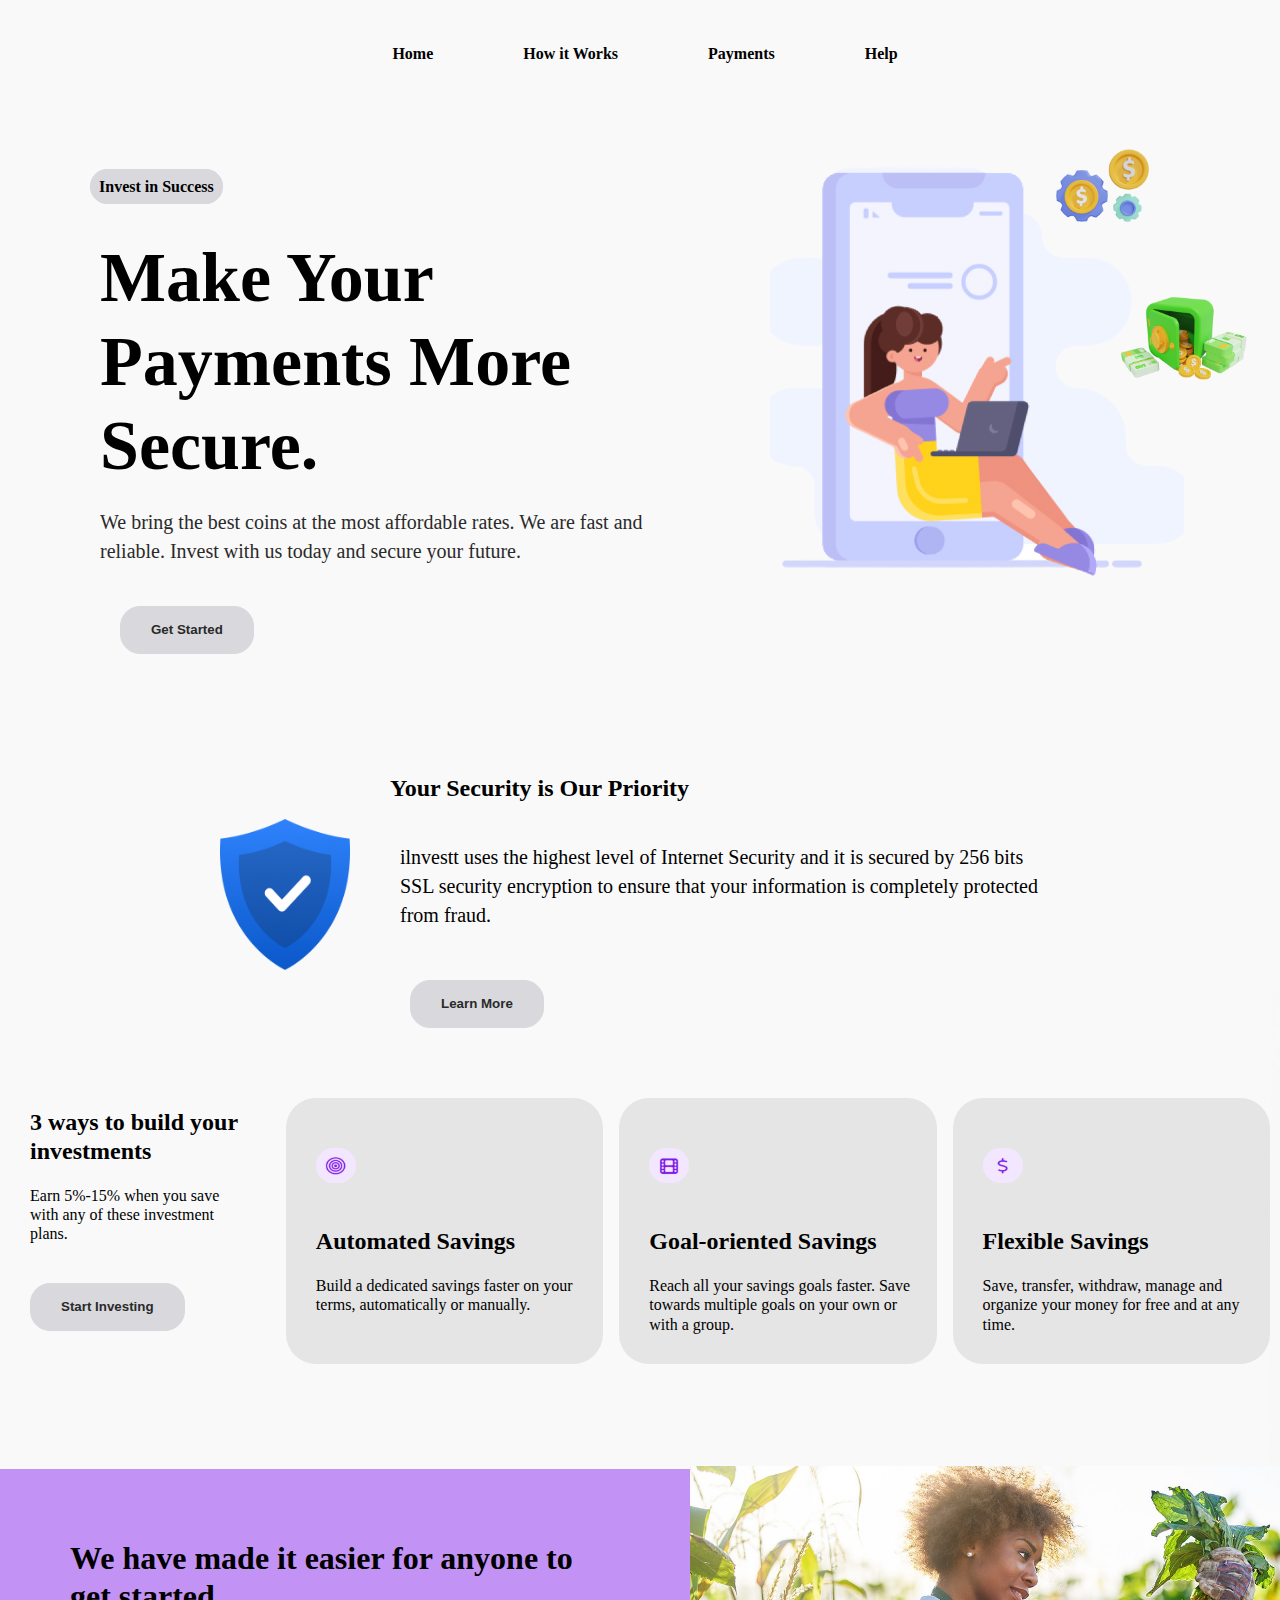
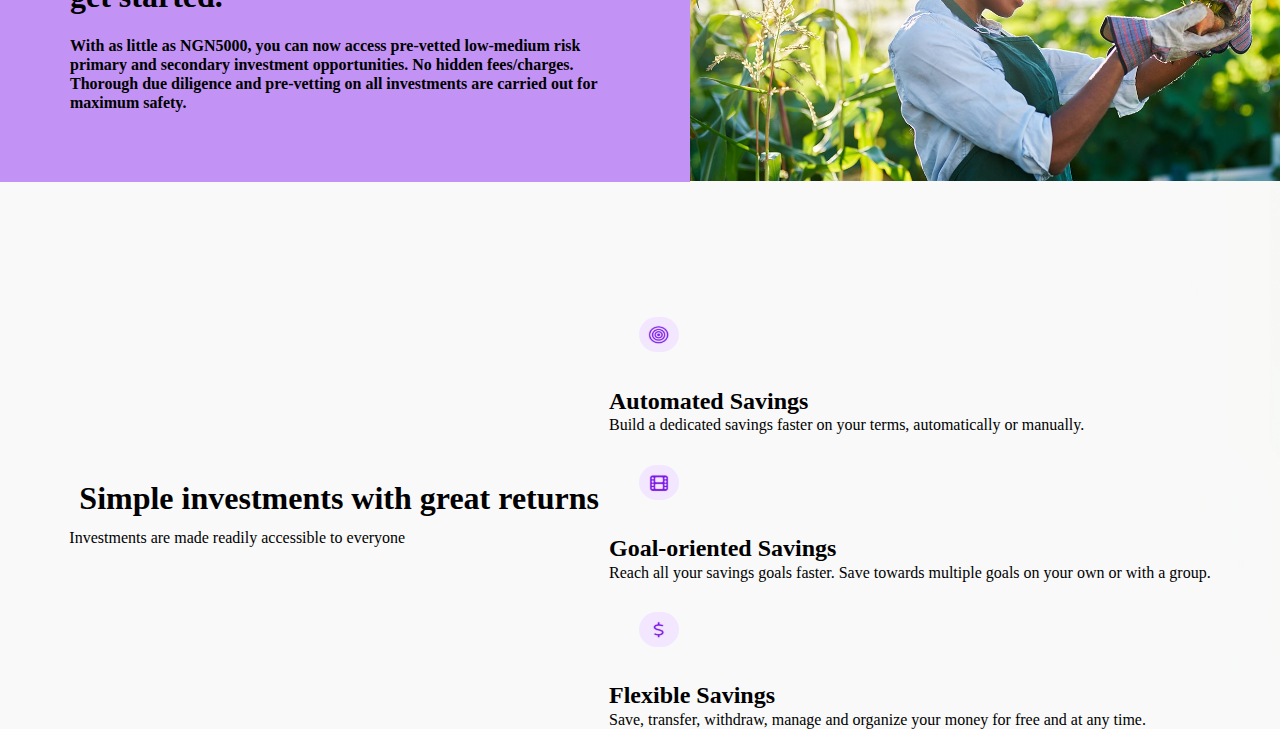
<file: index.html>
<!DOCTYPE html>
<html lang="en">
   <head>
      <meta charset="UTF-8" />
      <meta http-equiv="X-UA-Compatible" content="IE=edge" />
      <meta name="viewport" content="width=device-width, initial-scale=1.0" />
      <title>My Portfolio</title>
      <link rel="stylesheet" href="style.css" />
   </head>
   <body>
      <div class="navbar">
         <li><a href="#">Home</a></li>
         <li><a href="#">How it Works</a></li>
         <li><a href="#">Payments</a></li>
         <li><a href="#">Help</a></li>
      </div>

      <div class="container">
         <div class="intro">
            <span>Invest in Success</span>
            <h1>Make Your Payments More Secure.</h1>
            <p>
               We bring the best coins at the most affordable rates. We are fast
               and reliable. Invest with us today and secure your future.
            </p>

            <div class="footer">
               <a href="contact.html"><button>Get Started</button></a>
            </div>
         </div>
         <div class="invest-img">
            <img src="investor.png" />
         </div>
      </div>
      <div class="main">
         <div class="security-img">
            <img src="security.png" />
         </div>
         <div class="side">
            <h2>Your Security is Our Priority</h2>
            <p>
               ilnvestt uses the highest level of Internet Security and it is
               secured by 256 bits SSL security encryption to ensure that your
               information is completely protected from fraud.
            </p>
            <a href="services.html"><button>Learn More</button></a>
         </div>
      </div>

      <div class="hero">
         <div class="hero-info">
            <h2>3 ways to build your investments</h2>
            <p>Earn 5%-15% when you save with any of these investment plans.</p>
            <a><button>Start Investing</button></a>
         </div>
         <div class="hero-item">
            <div class="hero-item1">
               <div class="hero-img">
                  <img src="Image.svg" />
               </div>
               <h2>Automated Savings</h2>
               <p>
                  Build a dedicated savings faster on your terms, automatically
                  or manually.
               </p>
            </div>
            <div class="hero-item2">
               <div class="hero-img">
                  <img src="Image (1).svg" />
               </div>
               <h2>Goal-oriented Savings</h2>
               <p>
                  Reach all your savings goals faster. Save towards multiple
                  goals on your own or with a group.
               </p>
            </div>
            <div class="hero-item3">
               <div class="hero-img">
                  <img src="Image (2).svg" />
               </div>
               <h2>Flexible Savings</h2>
               <p>
                  Save, transfer, withdraw, manage and organize your money for
                  free and at any time.
               </p>
            </div>
         </div>
      </div>

      <div class="section">
         <div class="texts">
            <h1>We have made it easier for anyone to get started.</h1>
            <p>
               With as little as NGN5000, you can now access pre-vetted
               low-medium risk primary and secondary investment opportunities.
               No hidden fees/charges. Thorough due diligence and pre-vetting on
               all investments are carried out for maximum safety.
            </p>
         </div>
         <div class="woman-img">
            <img src="woman.jpg" />
         </div>
      </div>

      <div class="sales-section">
         <div class="sales-heading">
            <h1>Simple investments with great returns</h1>
            <p>Investments are made readily accessible to everyone</p>
         </div>
         <div class="sales-item">
            <div class="sales-item1">
               <div class="hero-img">
                  <img src="Image.svg" />
               </div>
               <h2>Automated Savings</h2>
               <p>
                  Build a dedicated savings faster on your terms, automatically
                  or manually.
               </p>
            </div>
            <div class="sales-item2">
               <div class="hero-img">
                  <img src="Image (1).svg" />
               </div>
               <h2>Goal-oriented Savings</h2>
               <p>
                  Reach all your savings goals faster. Save towards multiple
                  goals on your own or with a group.
               </p>
            </div>
            <div class="sales-item3">
               <div class="hero-img">
                  <img src="Image (2).svg" />
               </div>
               <h2>Flexible Savings</h2>
               <p>
                  Save, transfer, withdraw, manage and organize your money for
                  free and at any time.
               </p>
            </div>
         </div>
      </div>
   </body>
</html>
</file>
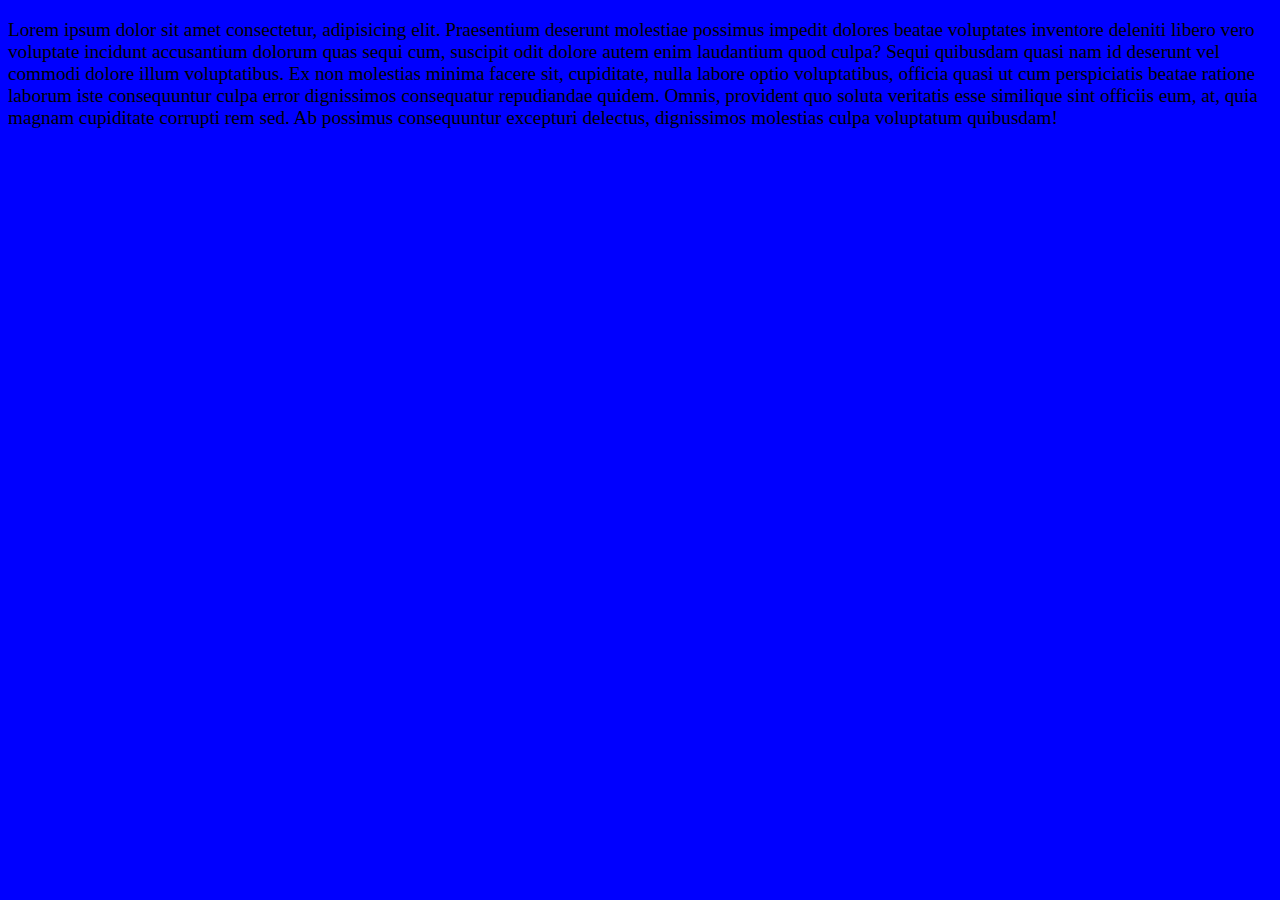
<file: contact.html>
<!DOCTYPE html>
<html lang="en">
   <head>
      <meta charset="UTF-8" />
      <meta http-equiv="X-UA-Compatible" content="IE=edge" />
      <meta name="viewport" content="width=device-width, initial-scale=1.0" />
      <title>Document</title>
      <link rel="stylesheet" href="contact.styles.css" />
   </head>
   <body>
      <p>
         Lorem ipsum dolor sit amet consectetur, adipisicing elit. Praesentium
         deserunt molestiae possimus impedit dolores beatae voluptates inventore
         deleniti libero vero voluptate incidunt accusantium dolorum quas sequi
         cum, suscipit odit dolore autem enim laudantium quod culpa? Sequi
         quibusdam quasi nam id deserunt vel commodi dolore illum voluptatibus.
         Ex non molestias minima facere sit, cupiditate, nulla labore optio
         voluptatibus, officia quasi ut cum perspiciatis beatae ratione laborum
         iste consequuntur culpa error dignissimos consequatur repudiandae
         quidem. Omnis, provident quo soluta veritatis esse similique sint
         officiis eum, at, quia magnam cupiditate corrupti rem sed. Ab possimus
         consequuntur excepturi delectus, dignissimos molestias culpa voluptatum
         quibusdam!
      </p>
   </body>
</html>
</file>
<file: style.css>
@import url("https://fonts.googleapis.com/css2?family=Source+Sans+Pro&family=Ubuntu:wght@400;500;700&display=swap");
* {
   padding: 0;
   box-sizing: border-box;
   margin: 0;
   line-height: 1.2;
}
*,
*::before,
*::after {
   box-sizing: border-box;
}
body {
   background-image: url(Background.jpg);
   background-size: cover;
}
.navbar {
   padding: 10px;
   margin-top: 20px;
   display: flex;
   justify-content: center;
   align-items: center;
   position: sticky;
   top: 0;
   background-image: url(Background.jpg);
}
.navbar li {
   list-style-type: none;
   padding: 14px 20px;
   margin-right: 10px;
}

a {
   text-decoration: none;
   color: inherit;
}
li a:hover {
   font-weight: 700;
}
.container {
   display: flex;
   flex-direction: row;
   padding: 10px;
   margin: 10px;
}
.intro {
   padding: 50px;
   margin: 20px;
}
.invest-img img {
   padding: 10px;
   max-width: 500px;
}
.container h1 {
   font-weight: 800;
   font-size: 70px;
   margin-top: 30px;
   padding: 10px;
}
.intro p {
   color: #2a2a2a;
   font-weight: 400;
   font-size: 20px;
   line-height: 29px;
   padding: 10px;
}
span {
   padding: 8px;
   border: 1px solid #d9d9dd;
   border-radius: 30px;
   background-color: #d9d9dd;
   font-weight: bold;
}
button {
   padding: 15px 30px;
   border-radius: 20px;
   border: 1px solid #d9d9dd;
   background-color: #d9d9dd;
   color: #2a2a2a;
   font-weight: bold;
   margin-top: 30px;
   font-weight: 900;
}
button:hover {
   border: 3px solid #d9d9dd;
   color: #0000ff;
}
.main {
   display: flex;
   flex-direction: row;
   padding: 20px;
   justify-content: center;
   align-items: center;
   margin: auto;
   max-width: 900px;
   gap: 20px;
}
.security-img img {
   max-width: 150px;
   padding: 10px;
}
.side p {
   padding: 20px;
   font-weight: 400;
   font-size: 20px;
   line-height: 29px;
   overflow-wrap: break-word;
}
.side h2 {
   padding: 10px;
   margin-bottom: 10px;
   font-weight: 700;
}
.hero h2,
a {
   padding: 10px;
   font-weight: 700;
   margin-left: 20px;
}
.hero p {
   padding: 10px;
   font-weight: 400;
   margin-left: 20px;
}
.hero {
   margin-top: 50px;
   display: flex;
   flex-direction: row;
   gap: 20px;
}

.hero-item {
   display: flex;
   gap: 24px 16px;
   padding-inline: 10px;
}
.hero-item > * {
   width: 100%;
   padding-block: 20px;
   box-sizing: border-box;
   background-color: hsl(0, 1%, 90%);
   border-radius: 30px;
}
.hero-img {
   margin: 20px;
   padding: 10px;
}
.section {
   display: flex;
   flex-direction: row;
   justify-content: center;
   align-items: center;
   margin-top: 8%;
}
.texts {
   background-color: #c293f4;
   padding: 60px;
   width: 100%;
}
.section p,
h1 {
   font-weight: 700;
   padding: 10px;
}
.woman-img img {
   width: 105%;
}
.sales-section {
   display: flex;
   justify-content: center;
   align-items: center;
   margin-top: 8%;
}

@media screen and (max-width: 992px) {
   h1 {
      font-size: 50px;
   }
   p {
      font-size: 15px;
   }
   img {
      max-width: 100%;
   }
   .hero {
      flex-direction: column;
   }
}
@media screen and (max-width: 600px) {
   .container,
   .intro {
      flex-direction: column;
   }
   .navbar li {
      gap: 50px;
      padding: 14px 0px;
   }
   .hero-info {
      display: flex;
      justify-content: center;
      align-items: center;
      flex-direction: column;
   }
   .hero-item {
      flex-direction: column;
      padding-inline: 24px;
   }
   .section {
      flex-direction: column;
   }
   .texts {
      padding: 30px;
   }
}
</file>
<file: contact.styles.css>
body {
   background-color: blue;
}
p {
   font-size: larger;
}
</file>
